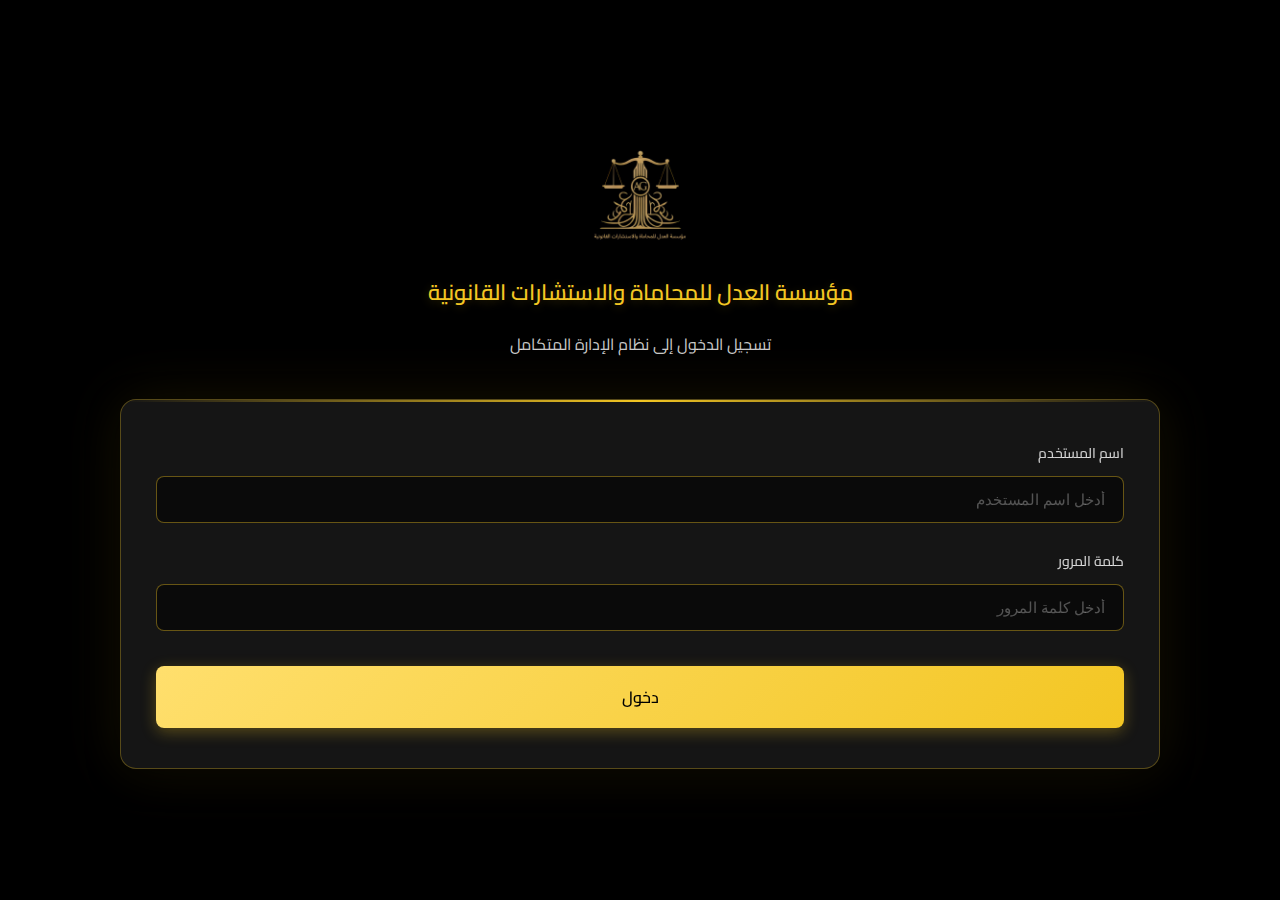
<file: login_page/login.html>
<!DOCTYPE html>
<html lang="ar" dir="rtl">

<head>
    <meta charset="UTF-8">
    <meta name="viewport" content="width=device-width, initial-scale=1.0">
    <title>تسجيل الدخول - مؤسسة العدل</title>

    <!-- Google Fonts -->
    <link rel="preconnect" href="https://fonts.googleapis.com">
    <link rel="preconnect" href="https://fonts.gstatic.com" crossorigin>
    <link href="https://fonts.googleapis.com/css2?family=Cairo:wght@200..1000&display=swap" rel="stylesheet">

    <!-- Favicon -->
    <link rel="shortcut icon" href="../img/logo1.png" type="image/png">

    <!-- Styles -->
    <link href="./login.css" rel="stylesheet" />
    <link href="../css/base.css" rel="stylesheet" />

</head>

<body>
    <div class="container">
        <div class="logo-container">
            <a href="../index.html">
                <div class="logo">
                    <img src="../img/logo.png" alt="رمز المؤسسة">
                </div>
            </a>
            <h1 class="company-name" id="companyName">مؤسسة العدل للمحاماة والاستشارات القانونية</h1>
            <p class="page-title" id="pageTitle">تسجيل الدخول إلى نظام الإدارة المتكامل</p>
        </div>
        <div class="login-card">
            <form id="loginForm">
                <div class="form-group">
                    <label for="username" id="usernameLabel">اسم المستخدم</label>
                    <div class="input-wrapper">
                        <input type="text" id="username" name="username" placeholder="أدخل اسم المستخدم" required>
                    </div>
                </div>
                <div class="form-group">
                    <label for="password" id="passwordLabel">كلمة المرور</label>
                    <div class="input-wrapper">
                        <input type="password" id="password" name="password" placeholder="أدخل كلمة المرور" required>
                    </div>
                </div>
                <button type="submit" class="login-button">
                    <span class="button-text" id="buttonText">دخول</span>
                </button>
            </form>
        </div>
    </div>

    <script src="./login.js"></script>

</body>

</html>
</file>
<file: login_page/login.css>
/* Login Page Specific Styles */
body {
  min-height: 100%;
  display: flex;
  align-items: center;
  justify-content: center;
  overflow-x: hidden;
}

html {
  height: 100%;
}

.container {
  width: 100%;
  max-width: 1100px;
  padding: 20px 30px;
  margin: 0 20px;
}

.logo-container {
  text-align: center;
  margin-bottom: 40px;
}

.logo {
  width: 120px;
  height: 120px;
  margin: 0 auto 20px;
  background: radial-gradient(
    circle,
    rgba(243, 198, 35, 0.1) 0%,
    transparent 70%
  );
  border-radius: 50%;
  display: flex;
  align-items: center;
  justify-content: center;
  position: relative;
}

.logo img {
  max-width: 100%;
  height: auto;
  object-fit: contain;
}

.company-name {
  color: var(--color-primary);
  font-size: 22px;
  font-weight: 600;
  margin-bottom: 8px;
  text-shadow: 0 2px 10px rgba(243, 198, 35, 0.2);
}

.page-title {
  color: #ffffffcc;
  font-size: 16px;
  font-weight: 400;
  margin-bottom: 0;
}

.login-card {
  background: rgba(26, 26, 26, 0.8);
  border: 1px solid rgba(243, 198, 35, 0.3);
  border-radius: 16px;
  padding: 40px 35px;
  margin: 0;
  box-shadow: 0 8px 32px rgba(0, 0, 0, 0.4), 0 0 60px rgba(243, 198, 35, 0.1);
  backdrop-filter: blur(10px);
  position: relative;
  overflow: hidden;
}

.login-card::before {
  content: "";
  position: absolute;
  top: 0;
  left: 0;
  right: 0;
  height: 2px;
  background: linear-gradient(90deg, transparent, #f3c623, transparent);
}

.form-group {
  margin-bottom: 25px;
  position: relative;
}

.form-group label {
  display: block;
  color: #ffffffcc;
  font-size: 14px;
  margin-bottom: 10px;
  font-weight: 500;
}

.input-wrapper {
  position: relative;
}

.input-wrapper input {
  width: 100%;
  padding: 14px 18px;
  background: rgba(0, 0, 0, 0.5);
  border: 1.5px solid rgba(243, 198, 35, 0.4);
  border-radius: 8px;
  color: #ffffff;
  font-size: 15px;
  transition: all 0.3s ease;
  outline: none;
}

.input-wrapper input:focus {
  border-color: #f3c623;
  box-shadow: 0 0 20px rgba(243, 198, 35, 0.2);
  background: rgba(0, 0, 0, 0.7);
}

.input-wrapper input::placeholder {
  color: rgba(255, 255, 255, 0.3);
}

.login-button {
  width: 100%;
  padding: 16px;
  background: linear-gradient(135deg, #ffdf6d 0%, #f3c623 100%);
  border: none;
  border-radius: 8px;
  color: #000000;
  font-size: 16px;
  font-weight: 600;
  cursor: pointer;
  transition: all 0.3s ease;
  margin-top: 10px;
  box-shadow: 0 4px 15px rgba(243, 198, 35, 0.3);
  position: relative;
  overflow: hidden;
}

.login-button::before {
  content: "";
  position: absolute;
  top: 50%;
  left: 50%;
  width: 0;
  height: 0;
  border-radius: 50%;
  background: rgba(255, 255, 255, 0.3);
  transform: translate(-50%, -50%);
  transition: width 0.6s, height 0.6s;
}

.login-button:hover::before {
  width: 300px;
  height: 300px;
}

.login-button:hover {
  transform: translateY(-2px);
  box-shadow: 0 6px 25px rgba(243, 198, 35, 0.5);
}

.login-button:active {
  transform: translateY(0);
}

.button-text {
  position: relative;
  z-index: 1;
}

/* Animations */
@keyframes slideDown {
  from {
    transform: translateX(-50%) translateY(-100%);
    opacity: 0;
  }
  to {
    transform: translateX(-50%) translateY(0);
    opacity: 1;
  }
}

@keyframes slideUp {
  from {
    transform: translateX(-50%) translateY(0);
    opacity: 1;
  }
  to {
    transform: translateX(-50%) translateY(-100%);
    opacity: 0;
  }
}

/* Responsive Design */
@media (max-width: 600px) {
  .container {
    padding: 30px 20px;
    margin: 10px;
  }

  .login-card {
    padding: 30px 25px;
    margin: 0;
  }

  .company-name {
    font-size: 18px;
  }

  .page-title {
    font-size: 14px;
  }

  .logo {
    width: 100px;
    height: 100px;
  }
}

@media (max-width: 400px) {
  .container {
    padding: 20px 15px;
  }

  .login-card {
    padding: 25px 20px;
    margin: 0;
  }

  .company-name {
    font-size: 16px;
  }
}
</file>
<file: css/base.css>
/* Dark (Default) Theme */
:root {
  --color-bg: #000000;
  --color-header-bg: #000000;
  --color-footer-bg: #000000;
  --color-primary: #f3c623;
  --color-primary-sec: #ffdf6d;
  --color-secondary: #ffffff;
  --color-secondary-links: #ffffffcc;
  --color-icons: #ffffff;
  --color-icons-bg: #000000;
  --color-black: #000000;
  --shadows: 0px 0px 15px 1px #f3c623;
  --transition-duration: 0.2s;
  --padding-right-left: 1.5em;
}

/* Light Theme */
:root[data-theme="light"] {
  --color-bg: #e8eaeb;
  --color-header-bg: #ffffff;
  --color-footer-bg: #061f37;
  --color-primary: #061f37;
  --color-primary-sec: #061f37cc;
  --color-secondary: #000000;
  --color-secondary-links: #ffffffcc;
  --color-icons: #061f37;
  --color-icons-bg: #e7e8ec;
  --color-white: #ffffff;
  --color-black: #000000;
  --shadows: 0px 0px 15px 1px #e8eaeb;
  --transition-duration: 0.2s;
  --padding-right-left: 1.5em;
}

/* Base Styles */
html {
  scroll-behavior: smooth;
}

* {
  box-sizing: border-box;
}

body {
  font-family: "Cairo", sans-serif;
  background-color: var(--color-bg);
  margin: 0;
  transition: background-color var(--transition-duration) ease,
    color var(--transition-duration) ease;
}

/* Theme transition */
.theme-transition * {
  transition: background-color var(--transition-duration) ease,
    color var(--transition-duration) ease,
    border-color var(--transition-duration) ease,
    box-shadow var(--transition-duration) ease !important;
}

button {
  font-family: "Cairo", sans-serif;
}

/* Layout */
.relative {
  position: relative;
}
.flex {
  display: flex;
}
.min-h-screen {
  min-height: 100vh;
}
.w-full {
  width: 100%;
}
.flex-col {
  flex-direction: column;
}
.overflow-x-hidden {
  overflow-x: hidden;
}

.div-buttons {
  display: flex;
  justify-content: center;
  margin-top: 3em;
}

a {
  text-decoration: none;
}

.cta-button {
  display: flex;
  min-width: 120px;
  cursor: pointer;
  align-items: center;
  justify-content: center;
  overflow: hidden;
  border-radius: 0.5rem;
  border: none;
  height: 2.5rem;
  padding: 0 1rem;
  background-color: var(--color-primary);
  color: var(--color-black);
  font-size: 0.875rem;
  font-weight: 700;
  transition: all 0.2s;
}

/* Light mode button text color */
:root[data-theme="light"] .cta-button {
  color: var(--color-white);
}

/* Scroll to Top Button */
.back-to-top {
  margin: 0 !important;
  padding: 0 !important;
  background: var(--color-primary);
  height: 0px;
  width: 0px;
  overflow: hidden;
  border-radius: 50px;
  -webkit-border-radius: 50px;
  -moz-border-radius: 50px;
  color: transparent;
  clear: both;
  visibility: hidden;
  position: fixed;
  cursor: pointer;
  display: block;
  border: none;
  right: 30px;
  bottom: 30px;
  font-size: 0px;
  outline: 0 !important;
  z-index: 99;
  -webkit-transition: all 0.3s ease-in-out;
  transition: all 0.3s ease-in-out;
  box-shadow: 0px 0px 15px 1px var(--color-primary);
}

.back-to-top:hover,
.back-to-top:active,
.back-to-top:focus {
  outline: 0 !important;
}

/* Remove CSS arrow creation - using Font Awesome icon instead */

.back-to-top.show {
  display: block;
  background: var(--color-primary);
  color: var(--color-secondary);
  font-size: 25px;
  right: 30px;
  bottom: 30px;
  height: 50px;
  width: 50px;
  visibility: visible;
  box-shadow: 0px 2px 4px 1px rgba(0, 0, 0, 0.25);
  -webkit-box-shadow: 0px 2px 4px 1px rgba(0, 0, 0, 0.25);
  -moz-box-shadow: 0px 2px 4px 1px rgba(0, 0, 0, 0.25);
}

.back-to-top.show:active {
  box-shadow: 0px 4px 8px 2px rgba(0, 0, 0, 0.25);
  -webkit-box-shadow: 0px 4px 8px 2px rgba(0, 0, 0, 0.25);
  -moz-box-shadow: 0px 4px 8px 2px rgba(0, 0, 0, 0.25);
}

/* Light theme adjustments for scroll to top button */
:root[data-theme="light"] .back-to-top {
  background: var(--color-primary);
  box-shadow: 0px 0px 15px 1px var(--color-primary);
}

:root[data-theme="light"] .back-to-top.show {
  background: var(--color-primary);
  color: var(--color-white);
}
</file>
